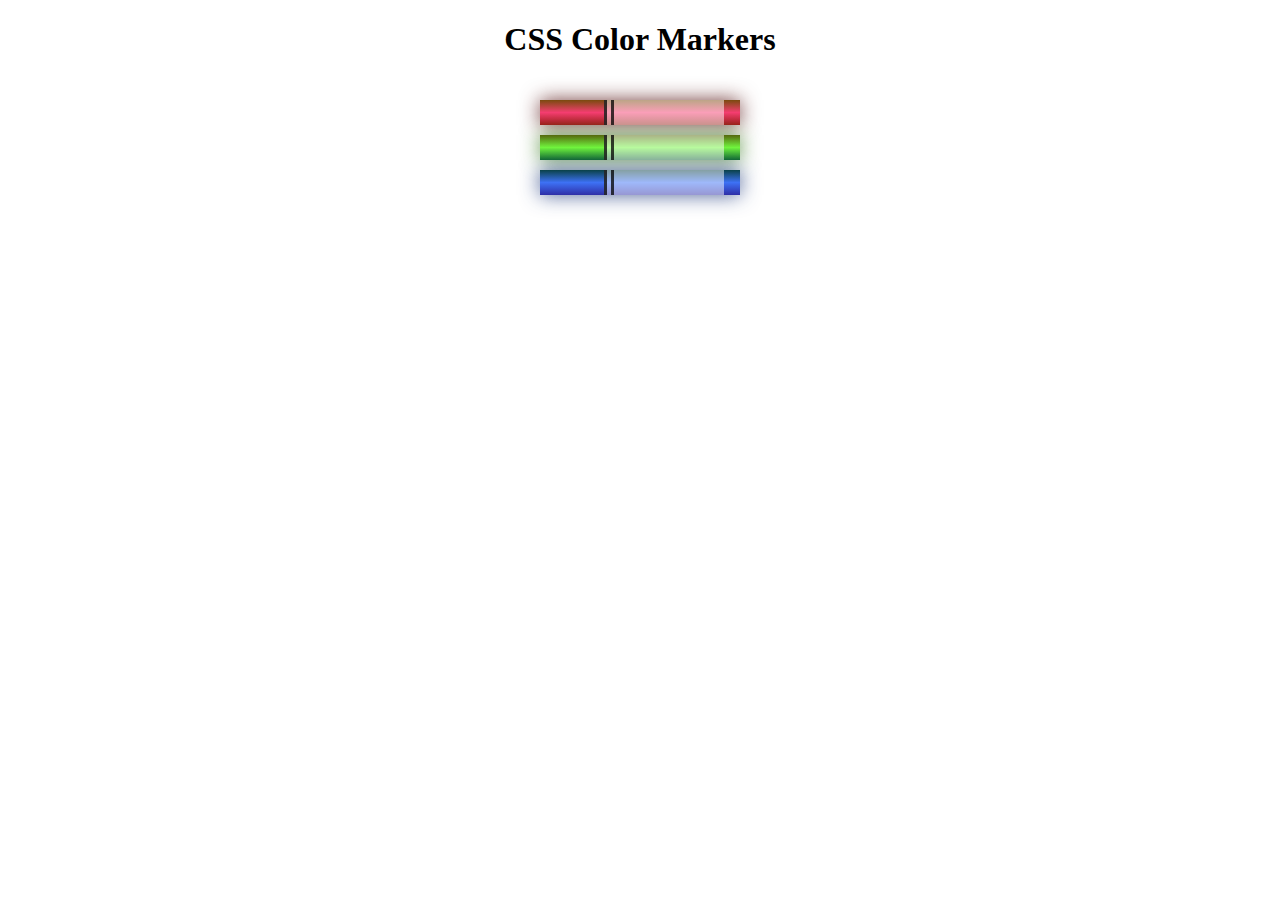
<file: 3.colors_color-markers/index.html>
<!DOCTYPE html>
<html lang="en">

<head>
    <meta charset="utf-8">
    <meta name="viewport" content="width=device-width, initial-scale=1.0">
    <title>Colored Markers</title>
    <link rel="stylesheet" href="styles.css">
</head>

<body>
    <h1>CSS Color Markers</h1>
    <div class="container">
        <div class="marker red">
            <div class="cap"></div>
            <div class="sleeve"></div>
        </div>
        <div class="marker green">
            <div class="cap"></div>
            <div class="sleeve"></div>
        </div>
        <div class="marker blue">
            <div class="cap"></div>
            <div class="sleeve"></div>
        </div>
    </div>
</body>

</html>
</file>
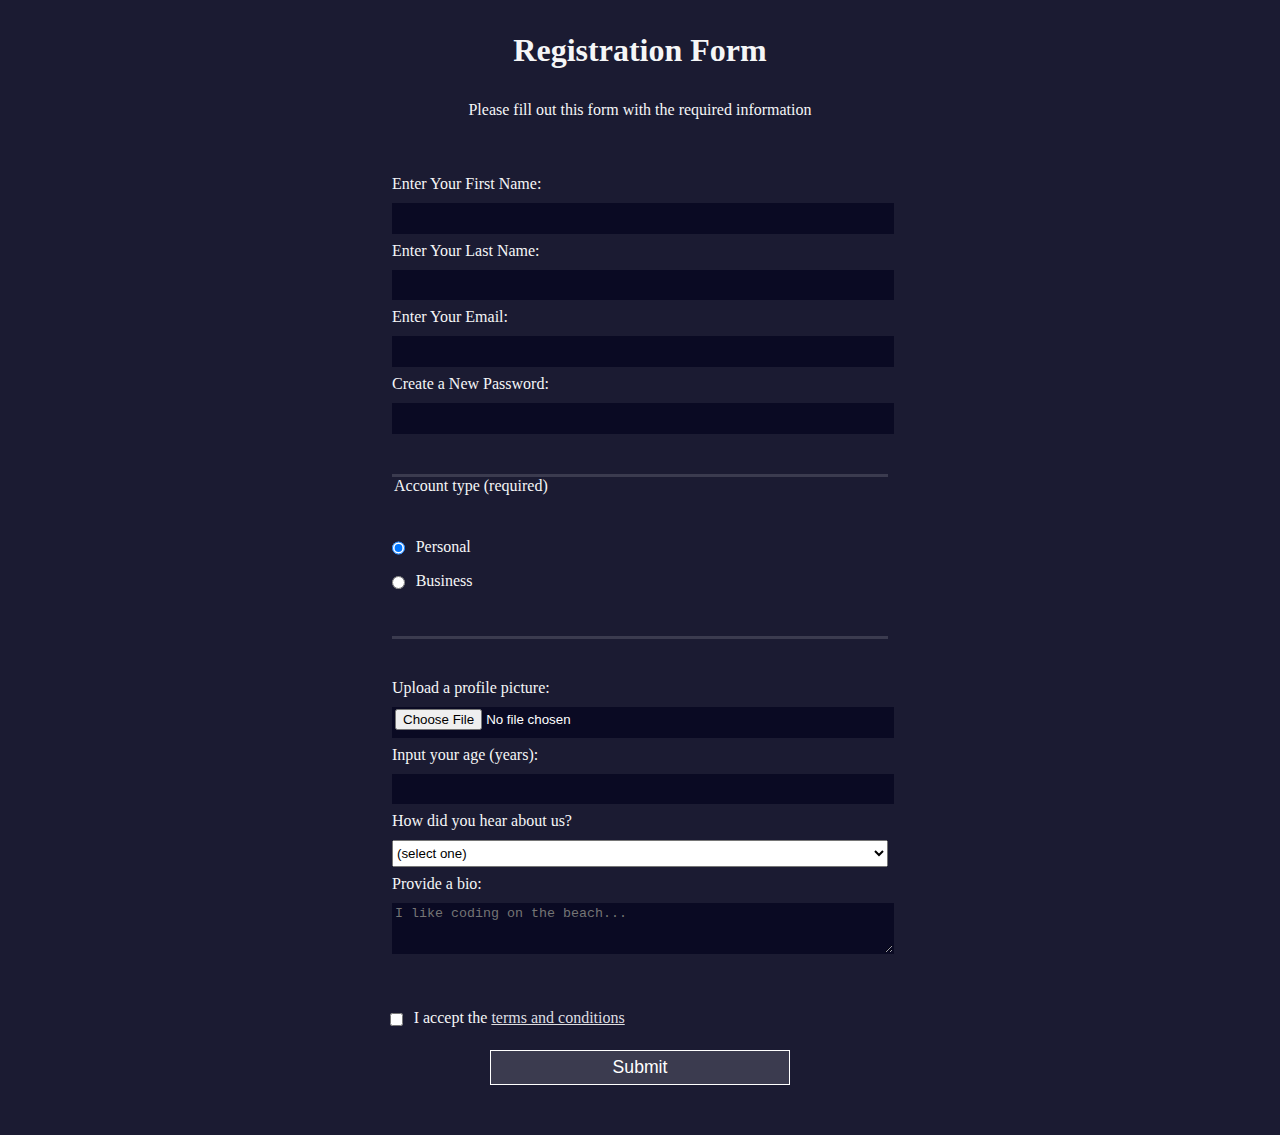
<file: 4.forms_registration-form/index.html>
<!DOCTYPE html>
<html lang="en">

<head>
    <meta charset="UTF-8">
    <title>Registration Form</title>
    <link rel="stylesheet" href="styles.css" />
</head>

<body>
    <h1>Registration Form</h1>
    <p>Please fill out this form with the required information</p>
    <form method="post" action='https://register-demo.freecodecamp.org'>
        <fieldset>
            <label for="first-name">Enter Your First Name: <input id="first-name" name="first-name" type="text"
                    required /></label>
            <label for="last-name">Enter Your Last Name: <input id="last-name" name="last-name" type="text"
                    required /></label>
            <label for="email">Enter Your Email: <input id="email" name="email" type="email" required /></label>
            <label for="new-password">Create a New Password: <input id="new-password" name="new-password"
                    type="password" pattern="[a-z0-5]{8,}" required /></label>
        </fieldset>
        <fieldset>
            <legend>Account type (required)</legend>
            <label for="personal-account"><input id="personal-account" type="radio" name="account-type" class="inline"
                    checked /> Personal</label>
            <label for="business-account"><input id="business-account" type="radio" name="account-type"
                    class="inline" /> Business</label>
        </fieldset>
        <fieldset>
            <label for="profile-picture">Upload a profile picture: <input id="profile-picture" type="file"
                    name="file" /></label>
            <label for="age">Input your age (years): <input id="age" type="number" name="age" min="13"
                    max="120" /></label>
            <label for="referrer">How did you hear about us?
                <select id="referrer" name="referrer">
                    <option value="">(select one)</option>
                    <option value="1">freeCodeCamp News</option>
                    <option value="2">freeCodeCamp YouTube Channel</option>
                    <option value="3">freeCodeCamp Forum</option>
                    <option value="4">Other</option>
                </select>
            </label>
            <label for="bio">Provide a bio:
                <textarea id="bio" name="bio" rows="3" cols="30" placeholder="I like coding on the beach..."></textarea>
            </label>
        </fieldset>
        <label for="terms-and-conditions">
            <input class="inline" id="terms-and-conditions" type="checkbox" required name="terms-and-conditions" /> I
            accept the <a href="https://www.freecodecamp.org/news/terms-of-service/">terms and conditions</a>
        </label>
        <input type="submit" value="Submit" />
    </form>
</body>

</html>
</file>
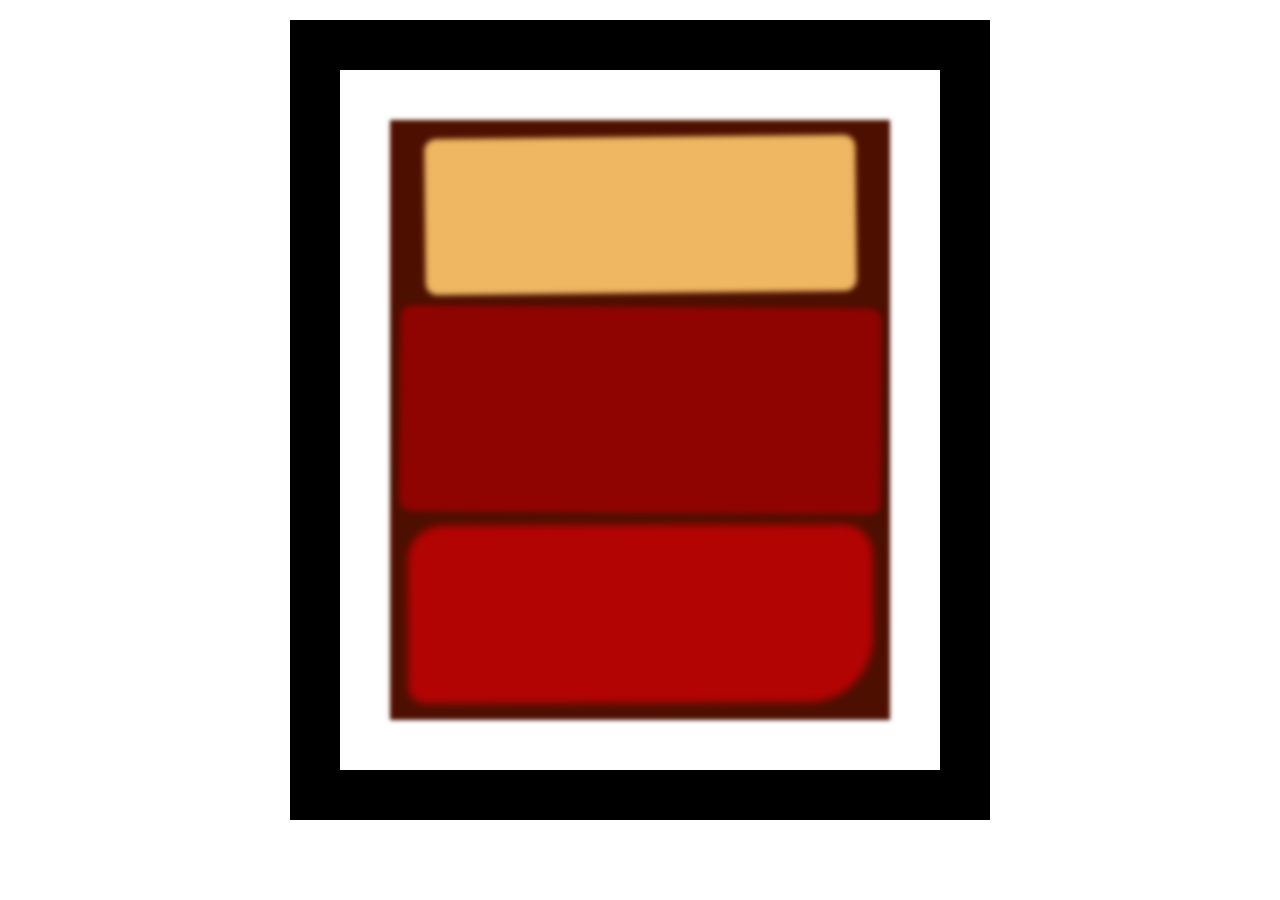
<file: 5.box-model_rothko-painting/index.html>
<!DOCTYPE html>
<html lang="en">

<head>
    <meta charset="UTF-8">
    <title>Rothko Painting</title>
    <link href="./styles.css" rel="stylesheet">
</head>

<body>
    <div class="frame">
        <div class="canvas">
            <div class="one"></div>
            <div class="two"></div>
            <div class="three"></div>
        </div>
    </div>
</body>

</html>
</file>
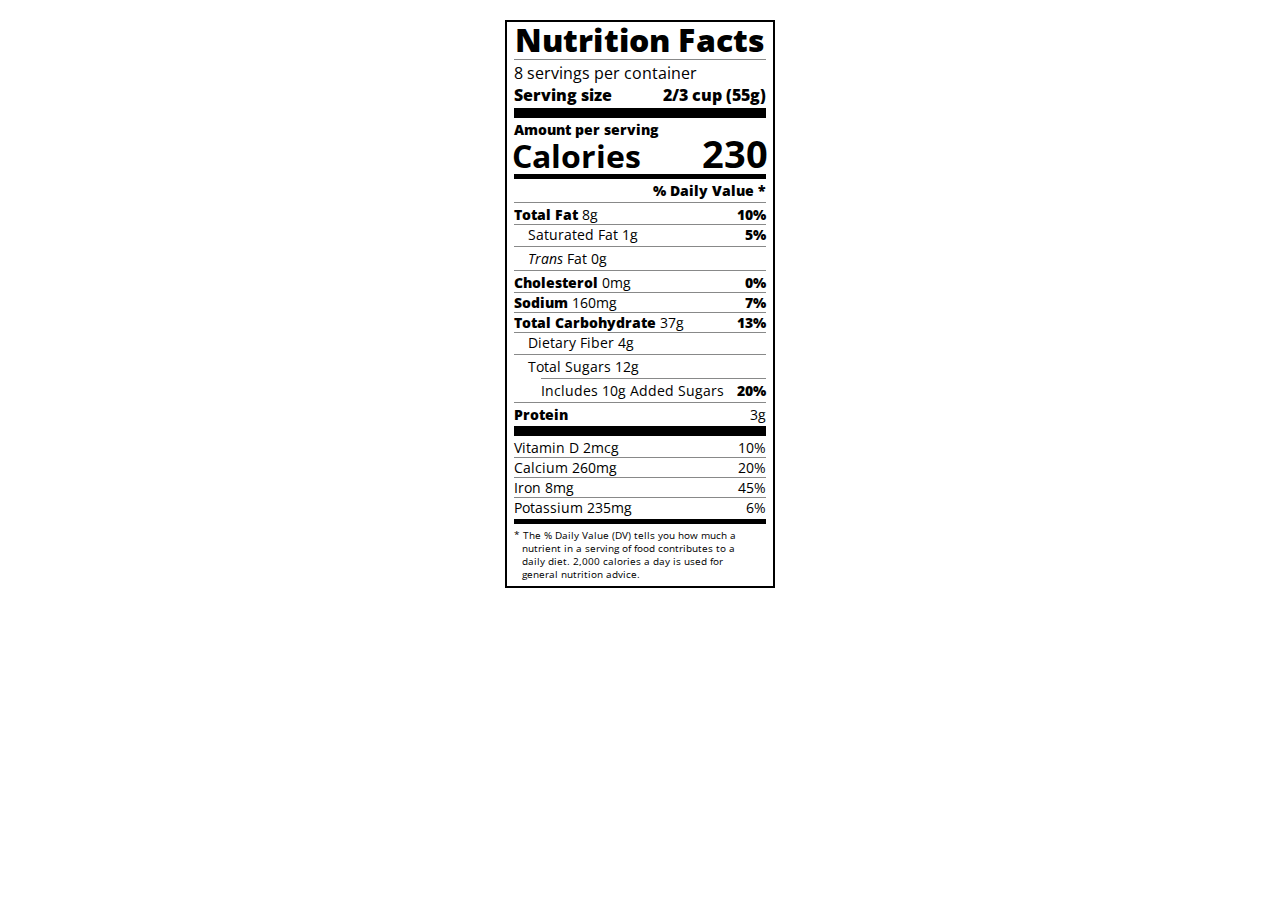
<file: 7.typography_nutrition-facts/index.html>
<!DOCTYPE html>
<html lang="en">

<head>
    <meta charset="UTF-8">
    <title>Nutrition Label</title>
    <link href="https://fonts.googleapis.com/css?family=Open+Sans:400,700,800" rel="stylesheet">
    <link href="./styles.css" rel="stylesheet">
</head>

<body>
    <div class="label">
        <header>
            <h1 class="bold">Nutrition Facts</h1>
            <div class="divider"></div>
            <p>8 servings per container</p>
            <p class="bold">Serving size <span>2/3 cup (55g)</span></p>
        </header>
        <div class="divider large"></div>
        <div class="calories-info">
            <div class="left-container">
                <h2 class="bold small-text">Amount per serving</h2>
                <p>Calories</p>
            </div>
            <span>230</span>
        </div>
        <div class="divider medium"></div>
        <div class="daily-value small-text">
            <p class="bold right no-divider">% Daily Value *</p>
            <div class="divider"></div>
            <p><span><span class="bold">Total Fat</span> 8g</span> <span class="bold">10%</span></p>
            <p class="indent no-divider">Saturated Fat 1g <span class="bold">5%</span></p>
            <div class="divider"></div>
            <p class="indent no-divider"><span><i>Trans</i> Fat 0g</span></p>
            <div class="divider"></div>
            <p><span><span class="bold">Cholesterol</span> 0mg</span> <span class="bold">0%</span></p>
            <p><span><span class="bold">Sodium</span> 160mg</span> <span class="bold">7%</span></p>
            <p><span><span class="bold">Total Carbohydrate</span> 37g</span> <span class="bold">13%</span></p>
            <p class="indent no-divider">Dietary Fiber 4g</p>
            <div class="divider"></div>
            <p class="indent no-divider">Total Sugars 12g</p>
            <div class="divider double-indent"></div>
            <p class="double-indent no-divider">Includes 10g Added Sugars <span class="bold">20%</span></p>
            <div class="divider"></div>
            <p class="no-divider"><span class="bold">Protein</span> 3g</p>
            <div class="divider large"></div>
            <p>Vitamin D 2mcg <span>10%</span></p>
            <p>Calcium 260mg <span>20%</span></p>
            <p>Iron 8mg <span>45%</span></p>
            <p class="no-divider">Potassium 235mg <span>6%</span></p>
        </div>
        <div class="divider medium"></div>
        <p class="note">* The % Daily Value (DV) tells you how much a nutrient in a serving of food contributes to a
            daily
            diet. 2,000 calories a day is used for general nutrition advice.</p>
    </div>
</body>

</html>
</file>
<file: 3.colors_color-markers/styles.css>
h1 {
    text-align: center;
}

.container {
    background-color: rgb(255, 255, 255);
    padding: 10px 0;
}

.marker {
    width: 200px;
    height: 25px;
    margin: 10px auto;
}

.cap {
    width: 60px;
    height: 25px;
}

.sleeve {
    width: 110px;
    height: 25px;
    background-color: rgba(255, 255, 255, 0.5);
    border-left: 10px double rgba(0, 0, 0, 0.75);
}

.cap,
.sleeve {
    display: inline-block;
}

.red {
    background: linear-gradient(rgb(122, 74, 14), rgb(245, 62, 113), rgb(162, 27, 27));
    box-shadow: 0 0 20px 0 rgba(83, 14, 14, 0.8);
}

.green {
    background: linear-gradient(#55680D, #71F53E, #116C31);
    box-shadow: 0 0 20px 0 #3B7E20CC;
}

.blue {
    background: linear-gradient(hsl(186, 76%, 16%), hsl(223, 90%, 60%), hsl(240, 56%, 42%));
    box-shadow: 0 0 20px 0 hsla(223, 59%, 31%, 0.8);
}
</file>
<file: 4.forms_registration-form/styles.css>
body {
    width: 100%;
    height: 100vh;
    margin: 0;
    background-color: #1b1b32;
    color: #f5f6f7;
    font-family: Tahoma;
    font-size: 16px;
}

h1,
p {
    margin: 1em auto;
    text-align: center;
}

form {
    width: 60vw;
    max-width: 500px;
    min-width: 300px;
    margin: 0 auto;
    padding-bottom: 2em;
}

fieldset {
    border: none;
    padding: 2rem 0;
    border-bottom: 3px solid #3b3b4f;
}

fieldset:last-of-type {
    border-bottom: none;
}

label {
    display: block;
    margin: 0.5rem 0;
}

input,
textarea,
select {
    margin: 10px 0 0 0;
    width: 100%;
    min-height: 2em;
}

input,
textarea {
    background-color: #0a0a23;
    border: 1px solid #0a0a23;
    color: #ffffff;
}

.inline {
    width: unset;
    margin: 0 0.5em 0 0;
    vertical-align: middle;
}

input[type="submit"] {
    display: block;
    width: 60%;
    margin: 1em auto;
    height: 2em;
    font-size: 1.1rem;
    background-color: #3b3b4f;
    border-color: white;
    min-width: 300px;
}

input[type="file"] {
    padding: 1px 2px;
}

.inline {
    display: inline;
}

a {
    color: #dfdfe2;
}
</file>
<file: 5.box-model_rothko-painting/styles.css>
.canvas {
    width: 500px;
    height: 600px;
    background-color: #4d0f00;
    overflow: hidden;
    filter: blur(2px);
}

.frame {
    border: 50px solid black;
    width: 500px;
    padding: 50px;
    margin: 20px auto;
}

.one {
    width: 425px;
    height: 150px;
    background-color: #efb762;
    margin: 20px auto;
    box-shadow: 0 0 3px 3px #efb762;
    border-radius: 9px;
    transform: rotate(-0.6deg);
}

.two {
    width: 475px;
    height: 200px;
    background-color: #8f0401;
    margin: 0 auto 20px;
    box-shadow: 0 0 3px 3px #8f0401;
    border-radius: 8px 10px;
    transform: rotate(0.4deg);
}

.one,
.two {
    filter: blur(1px);
}

.three {
    width: 91%;
    height: 28%;
    background-color: #b20403;
    margin: auto;
    filter: blur(2px);
    box-shadow: 0 0 5px 5px #b20403;
    border-radius: 30px 25px 60px 12px;
    transform: rotate(-0.2deg);
}
</file>
<file: 7.typography_nutrition-facts/styles.css>
* {
    box-sizing: border-box;
}

html {
    font-size: 16px;
}

body {
    font-family: 'Open Sans', sans-serif;
}

.label {
    border: 2px solid black;
    width: 270px;
    margin: 20px auto;
    padding: 0 7px;
}

header h1 {
    text-align: center;
    margin: -4px 0;
    letter-spacing: 0.15px
}

p {
    margin: 0;
    display: flex;
    justify-content: space-between;
}

.divider {
    border-bottom: 1px solid #888989;
    margin: 2px 0;
}

.bold {
    font-weight: 800;
}

.large {
    height: 10px;
}

.large,
.medium {
    background-color: black;
    border: 0;
}

.medium {
    height: 5px;
}

.small-text {
    font-size: 0.85rem;
}


.calories-info {
    display: flex;
    justify-content: space-between;
    align-items: flex-end;
}

.calories-info h2 {
    margin: 0;
}

.left-container p {
    margin: -5px -2px;
    font-size: 2em;
    font-weight: 700;
}

.calories-info span {
    margin: -7px -2px;
    font-size: 2.4em;
    font-weight: 700;
}

.right {
    justify-content: flex-end;
}

.indent {
    margin-left: 1em;
}

.double-indent {
    margin-left: 2em;
}

.daily-value p:not(.no-divider) {
    border-bottom: 1px solid #888989;
}

.note {
    font-size: 0.6rem;
    margin: 5px 0;
    padding: 0 8px;
    text-indent: -8px;
}
</file>
